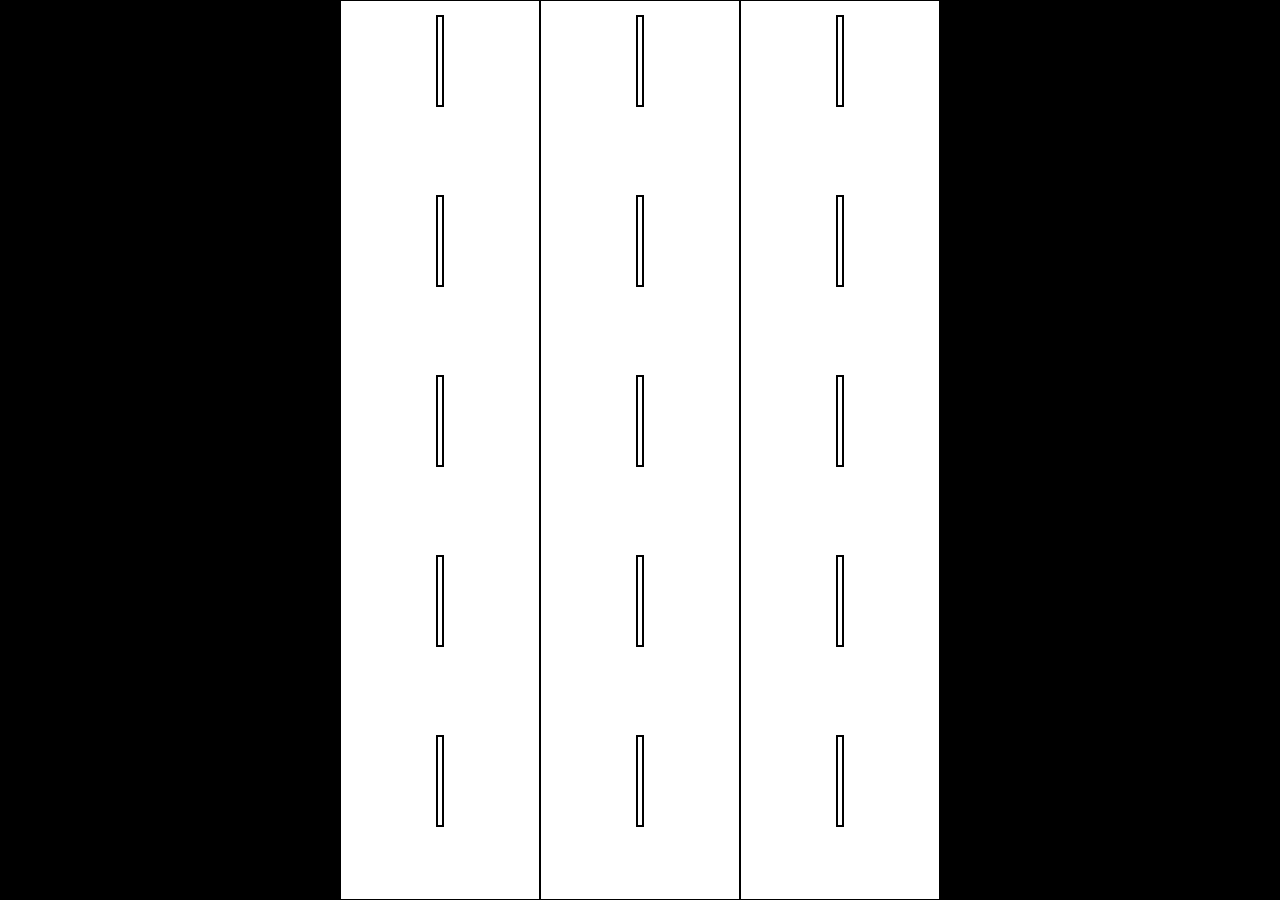
<file: index.html>
<!doctype html>
<html lang="en">
  <head>
    <link rel="preconnect" href="https://fonts.googleapis.com">
    <link rel="preconnect" href="https://fonts.gstatic.com" crossorigin>
    <link rel="stylesheet" href="./Style/style.css">
  </head>
  <body>
    <canvas></canvas>
    <script src="./JS/Game.js"></script>
  </body>
</html>
</file>
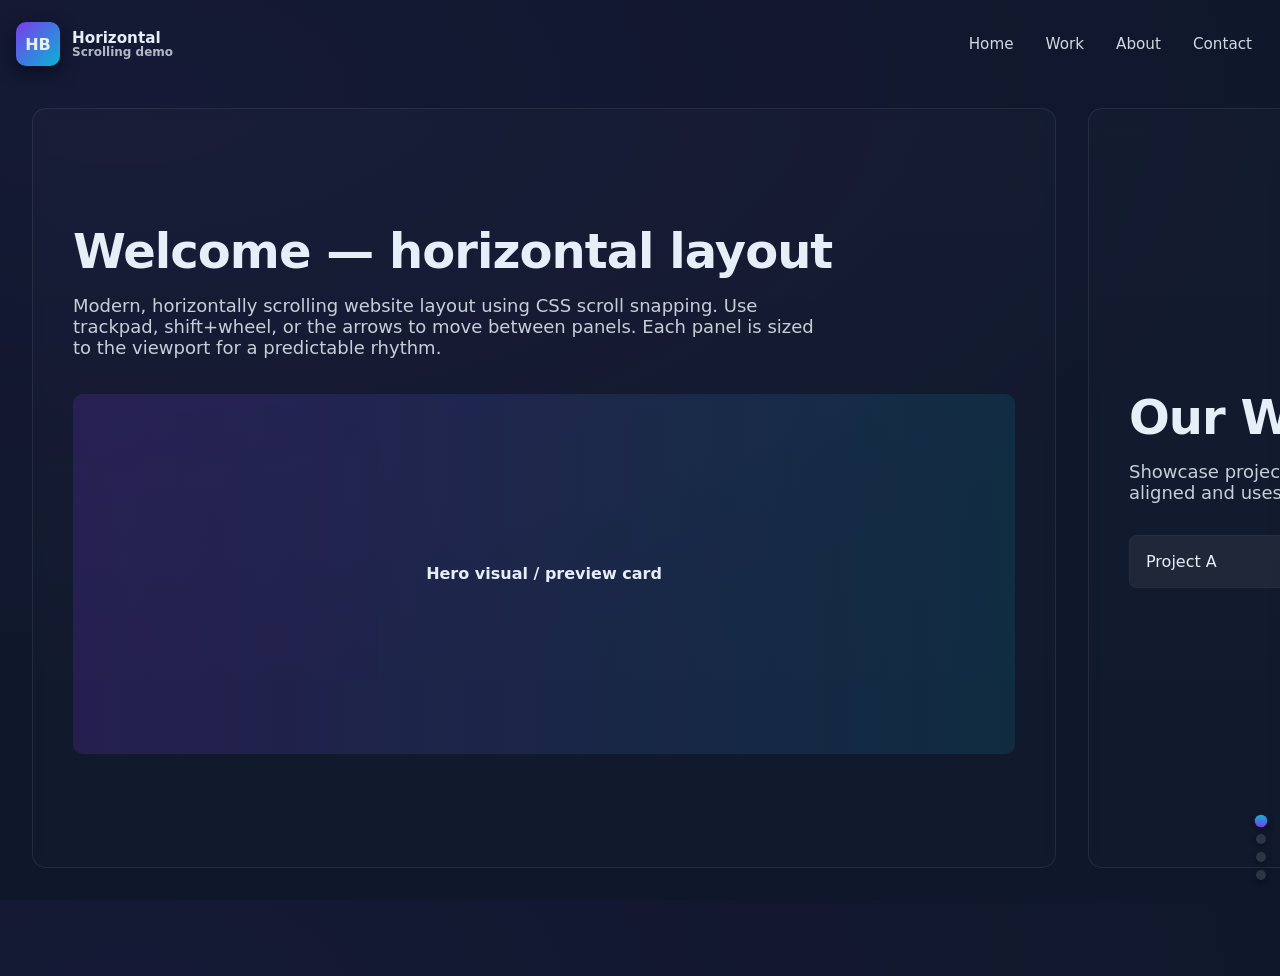
<file: main.html>
<!doctype html>
<html lang="en">
<head>
  <meta charset="utf-8" />
  <meta name="viewport" content="width=device-width,initial-scale=1" />
  <title>Horizontal Scrolling Website</title>
  <style>
    /* Reset & base */
    :root{
      --gap: 2rem;
      --nav-height: 64px;
      --bg: #0f172a;
      --muted: rgba(255,255,255,0.08);
      --glass: rgba(255,255,255,0.06);
      --accent: linear-gradient(135deg,#7c3aed,#06b6d4);
      --text: #e6eef8;
    }
    *{box-sizing:border-box}
    html,body{height:100%}
    body{
      margin:0;
      font-family:Inter, ui-sans-serif, system-ui, -apple-system, 'Segoe UI', Roboto, 'Helvetica Neue', Arial;
      background: radial-gradient(1200px 600px at 10% 10%, rgba(124,58,237,0.06), transparent), var(--bg);
      color:var(--text);
      -webkit-font-smoothing:antialiased;
      -moz-osx-font-smoothing:grayscale;
    }

    /* Top nav */
    .topbar{
      position:fixed;left:0;right:0;top:12px;height:var(--nav-height);display:flex;align-items:center;gap:1rem;padding:0 1rem;z-index:40;
      pointer-events:auto;
    }
    .brand{display:flex;align-items:center;gap:.75rem;font-weight:700}
    .brand .logo{width:44px;height:44px;border-radius:10px;background:var(--accent);box-shadow:0 6px 18px rgba(2,6,23,0.6);display:flex;align-items:center;justify-content:center}
    nav{margin-left:auto;display:flex;gap:.5rem}
    nav a{color:var(--text);text-decoration:none;padding:.5rem .75rem;border-radius:10px;font-size:0.95rem;opacity:.9}
    nav a:focus{outline:3px solid rgba(6,182,212,0.18);outline-offset:3px}

    /* Horizontal scroller container */
    .scroller-wrap{position:relative;margin-top:calc(var(--nav-height) + 12px);height:calc(100vh - (var(--nav-height) + 12px));overflow:hidden}
    .scroller{
      height:100%;display:flex;gap:var(--gap);align-items:stretch;overflow-x:auto;overflow-y:hidden;
      scroll-snap-type:x mandatory;padding:var(--gap);scroll-behavior:smooth; -webkit-overflow-scrolling:touch;
    }

    /* Panels (sections) */
    .panel{
      min-width:80vw; /* change to 100vw for full-bleed pages */
      height:100%;flex:0 0 auto;border-radius:14px;padding:2.5rem;display:flex;flex-direction:column;justify-content:center;gap:1rem;scroll-snap-align:center;background:linear-gradient(180deg,rgba(255,255,255,0.02),rgba(255,255,255,0.01));backdrop-filter: blur(6px);border:1px solid var(--muted);
    }

    .panel h1{margin:0;font-size:clamp(2rem,4vw,3rem);letter-spacing:-0.02em}
    .panel p{margin:0;font-size:clamp(1rem,1.6vw,1.125rem);color:rgba(230,238,248,0.85);max-width:65ch}

    /* Sample accent area */
    .hero-visual{margin-top:1.25rem;width:100%;height:40vh;border-radius:10px;background:linear-gradient(90deg, rgba(124,58,237,0.18), rgba(6,182,212,0.12));display:flex;align-items:center;justify-content:center;font-weight:600}

    /* Scrollbar (modern browsers) */
    .scroller::-webkit-scrollbar{height:12px}
    .scroller::-webkit-scrollbar-thumb{background:linear-gradient(90deg,#7c3aed,#06b6d4);border-radius:999px}
    .scroller::-webkit-scrollbar-track{background:transparent}

    /* Snap hint / indicator */
    .pips{position:fixed;right:14px;bottom:20px;display:flex;flex-direction:column;gap:.5rem;z-index:50}
    .pip{width:10px;height:10px;border-radius:999px;background:rgba(255,255,255,0.12);box-shadow:0 2px 6px rgba(2,6,23,0.5)}
    .pip.active{background:linear-gradient(180deg,#06b6d4,#7c3aed);transform:scale(1.25)}

    /* Responsive tweaks */
    @media (min-width:1300px){
      .panel{min-width:1000px}
    }
    @media (max-width:600px){
      .panel{min-width:100vw;padding:1.25rem}
      .topbar{padding:0 .75rem}
    }

    /* Accessibility: focus visible */
    a:focus, button:focus{outline:3px solid rgba(124,58,237,0.18);outline-offset:3px}
  </style>
</head>
<body>
  <a class="skip" href="#main" style="position:absolute;left:-9999px;top:auto;width:1px;height:1px;overflow:hidden">Skip to content</a>
  <header class="topbar" role="banner">
    <div class="brand">
      <div class="logo" aria-hidden>HB</div>
      <div>
        <div style="font-size:0.95rem">Horizontal</div>
        <div style="font-size:0.75rem;opacity:.75;margin-top:-2px">Scrolling demo</div>
      </div>
    </div>
    <nav aria-label="Primary navigation">
      <a href="#panel-1">Home</a>
      <a href="#panel-2">Work</a>
      <a href="#panel-3">About</a>
      <a href="#panel-4">Contact</a>
    </nav>
  </header>

  <main id="main" class="scroller-wrap" role="main">
    <div class="scroller" id="scroller" tabindex="0" aria-label="Horizontal scroller with panels">

      <section id="panel-1" class="panel" aria-labelledby="p1">
        <h1 id="p1">Welcome — horizontal layout</h1>
        <p>Modern, horizontally scrolling website layout using CSS scroll snapping. Use trackpad, shift+wheel, or the arrows to move between panels. Each panel is sized to the viewport for a predictable rhythm.</p>
        <div class="hero-visual">Hero visual / preview card</div>
      </section>

      <section id="panel-2" class="panel" aria-labelledby="p2">
        <h1 id="p2">Our Work</h1>
        <p>Showcase projects side-by-side. Resize the window — the scroller keeps panels aligned and uses smooth native scrolling.</p>
        <div style="display:flex;gap:12px;margin-top:1rem">
          <div style="flex:1;padding:1rem;border-radius:8px;background:var(--glass);border:1px solid rgba(255,255,255,0.03)">Project A</div>
          <div style="flex:1;padding:1rem;border-radius:8px;background:var(--glass);border:1px solid rgba(255,255,255,0.03)">Project B</div>
        </div>
      </section>

      <section id="panel-3" class="panel" aria-labelledby="p3">
        <h1 id="p3">About</h1>
        <p>Tell a story left-to-right instead of top-to-bottom. Horizontal layouts are great for portfolios, product tours, timelines, and magazine style presentations.</p>
      </section>

      <section id="panel-4" class="panel" aria-labelledby="p4">
        <h1 id="p4">Contact</h1>
        <p>CTA, form, or contact details can live here. The layout keeps everything side-by-side and readable.</p>
      </section>

    </div>

    <div class="pips" aria-hidden id="pips"></div>
  </main>

  <script>
    // Small JS helpers: wheel-to-horizontal and keyboard arrows, plus active pip indicator.
    (function(){
      const scroller = document.getElementById('scroller');
      const panels = Array.from(scroller.querySelectorAll('.panel'));
      const pipsWrap = document.getElementById('pips');

      // Create pips
      panels.forEach((_,i)=>{
        const el = document.createElement('div'); el.className='pip'; pipsWrap.appendChild(el);
      });
      const pips = Array.from(pipsWrap.children);

      function updateActive(){
        const center = scroller.scrollLeft + scroller.clientWidth/2;
        let activeIndex = 0;
        panels.forEach((p, i)=>{
          const rectLeft = p.offsetLeft;
          const rectCenter = rectLeft + p.offsetWidth/2;
          if(Math.abs(rectCenter - center) < Math.abs((panels[activeIndex].offsetLeft + panels[activeIndex].offsetWidth/2) - center)) activeIndex = i;
        });
        pips.forEach((pip, i)=> pip.classList.toggle('active', i===activeIndex));
      }

      updateActive();
      scroller.addEventListener('scroll', throttle(updateActive, 80));

      // Wheel -> horizontal scroll (prevents accidental vertical scroll when inside this region)
      scroller.addEventListener('wheel', function(e){
        // If user uses shift they expect horizontal already; let browser handle it.
        if(e.shiftKey) return;
        // Only intercept vertical wheel (deltaY)
        if(Math.abs(e.deltaY) > Math.abs(e.deltaX)){
          e.preventDefault();
          scroller.scrollLeft += e.deltaY;
        }
      }, {passive:false});

      // Arrow keys
      scroller.addEventListener('keydown', function(e){
        if(e.key === 'ArrowRight') { e.preventDefault(); scroller.scrollBy({left: scroller.clientWidth*0.6, behavior:'smooth'}); }
        if(e.key === 'ArrowLeft') { e.preventDefault(); scroller.scrollBy({left: -scroller.clientWidth*0.6, behavior:'smooth'}); }
      });

      // Make scroller focusable for keyboard
      scroller.setAttribute('tabindex', '0');

      // tiny throttle utility
      function throttle(fn, wait){ let t=0; return (...args)=>{ const now = Date.now(); if(now - t > wait){ t=now; fn(...args); } } }

      // Clicking nav anchors focuses & scrolls naturally
      document.querySelectorAll('nav a').forEach(a=>{
        a.addEventListener('click', e=>{
          // After browser scroll, put focus for keyboard users
          setTimeout(()=>{ const target = document.querySelector(a.getAttribute('href')); if(target) target.focus(); }, 500);
        });
      });

    })();
  </script>
</body>
</html>
</file>
<file: Style/style.css>
html,
body {
  height: 100%;
  margin: 0;
  background: black;
}

canvas {
  box-sizing: border-box;
  position: relative;
  background: white;
  padding: 0;
  margin: auto;
  display: block;
}
</file>
